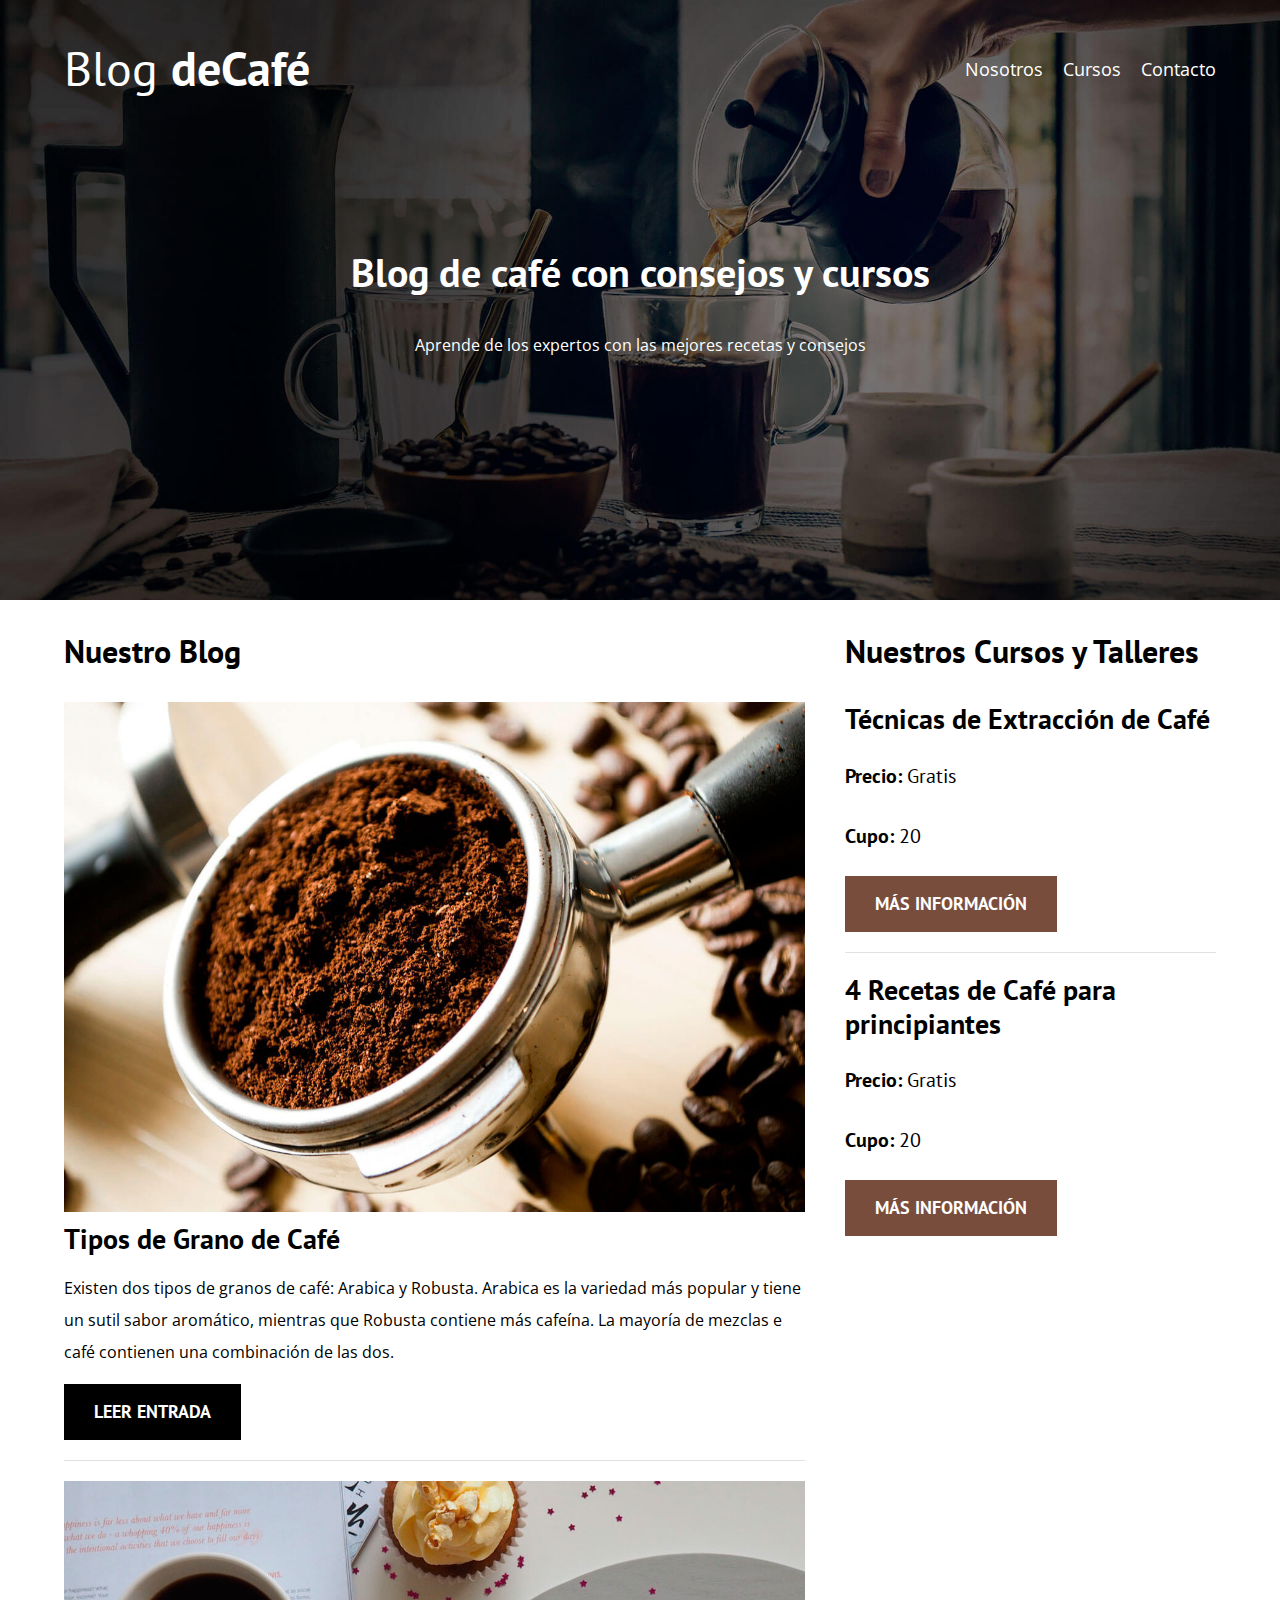
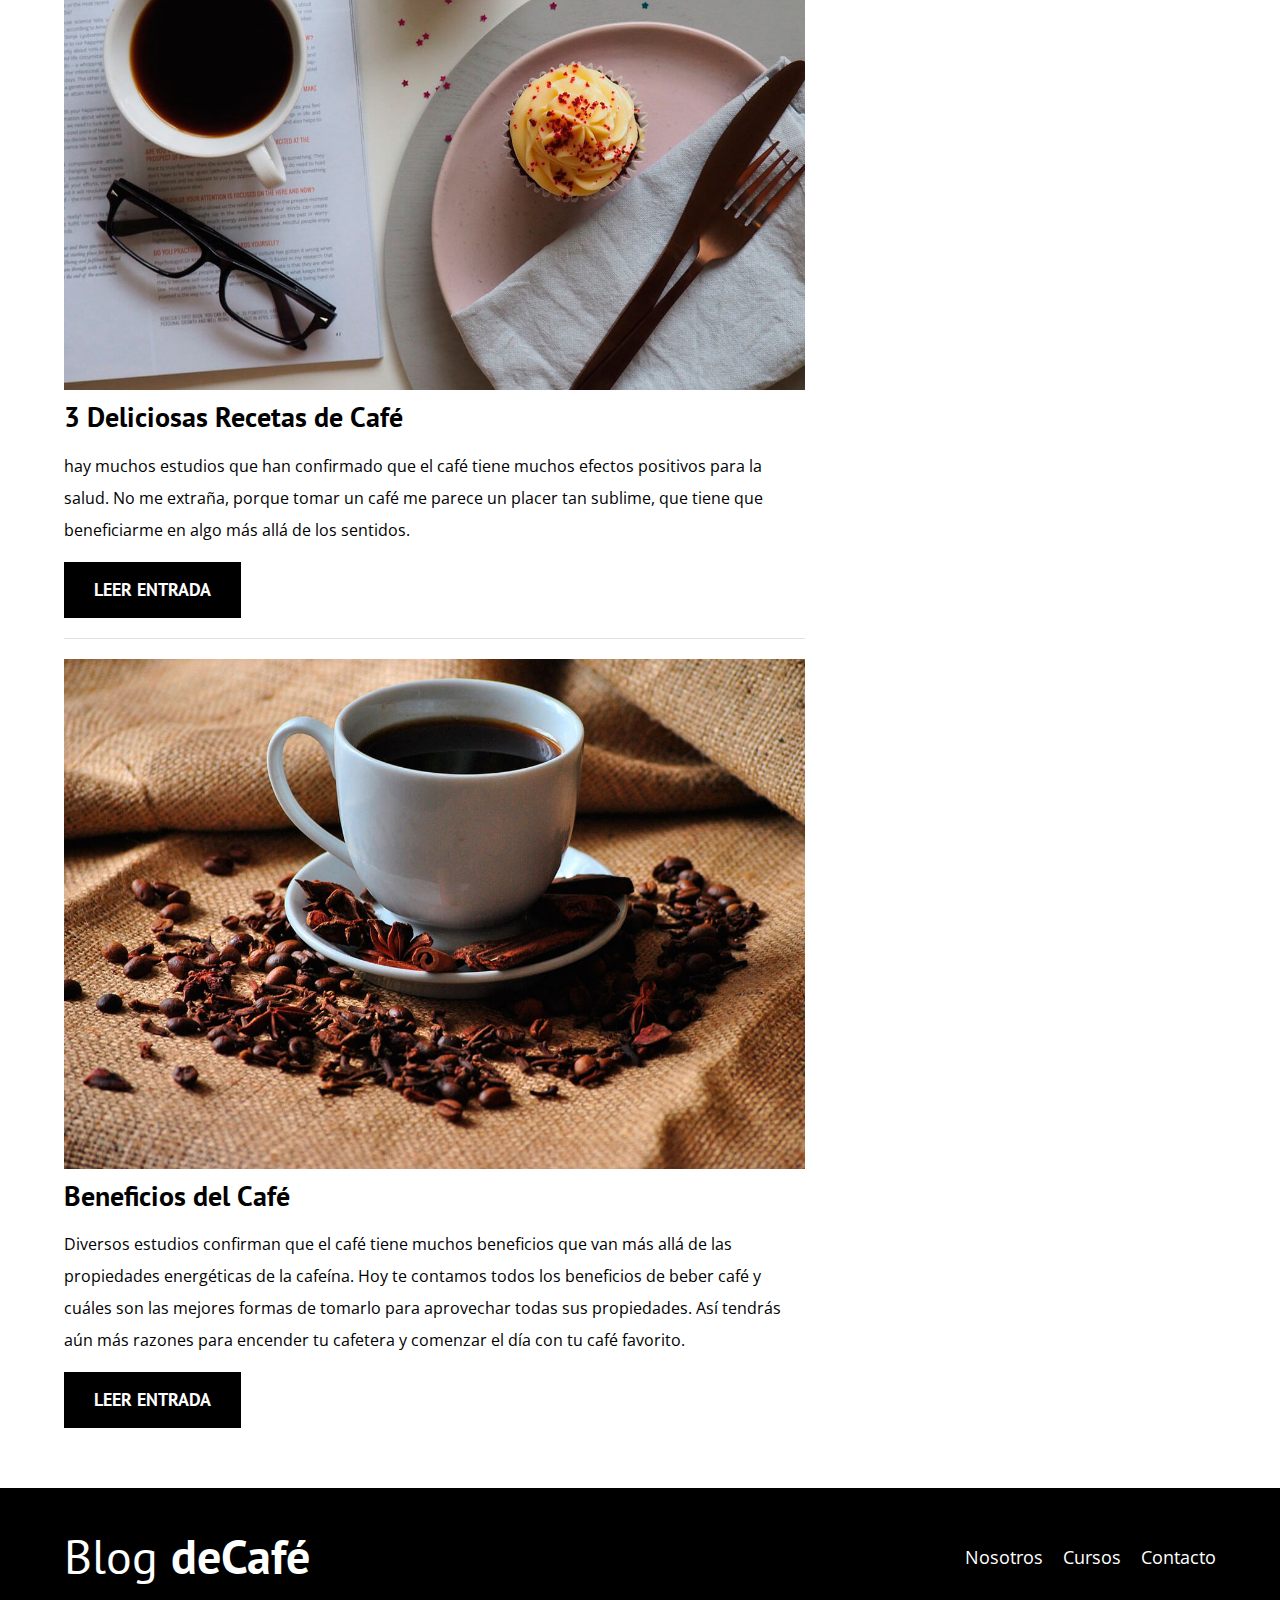
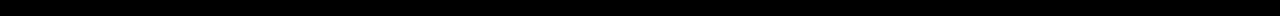
<file: index.html>
<!DOCTYPE html>
<html lang="es">
<head>
    <meta charset="UTF-8">
    <meta http-equiv="X-UA-Compatible" content="IE=edge">
    <meta name="viewport" content="width=device-width, initial-scale=1.0">
    <title>Blog deCafé</title>
    <!--PRELOAD sirve para decirle al navegador que descargue esto pronto-->
    <link rel="preload" href="css/normalize.css" as="style">
    <link rel="stylesheet" href="css/normalize.css">
    <!--PRELOAD-->
    <link rel="preload" href="https://fonts.googleapis.com/css2?family=Open+Sans&family=PT+Sans:wght@400;700&display=swap" as="font" crossorigin="crossorigin">
    <link href="https://fonts.googleapis.com/css2?family=Open+Sans&family=PT+Sans:wght@400;700&display=swap" rel="stylesheet">
    <!--PRELOAD-->
    <link rel="preload" href="css/style.css" as="style">
    <link rel="stylesheet" href="css/style.css">
</head>
<body>
    <header class="header">
        <div class="contenedor">
            <div class="barra">
                <a href="index.html" class="logo">
                    <h1 class="logo__nombre no-margin centrar-texto">Blog <span class="logo__bold">deCafé</span></h1>
                </a>

                <nav class="navegacion">
                    <a href="nosotros.html" class="navegacion__enlace">Nosotros</a>
                    <a href="cursos.html" class="navegacion__enlace">Cursos</a>
                    <a href="contacto.html" class="navegacion__enlace">Contacto</a>
                </nav>
            </div>
        </div>

        <div class="header__texto">
            <h2 class="no-margen">Blog de café con consejos y cursos</h2>
            <p class="no-margen">Aprende de los expertos con las mejores recetas y consejos</p>
        </div>

    </header>

    <div class="contenedor contenido-principal">
        <main class="blog">
            <h3>Nuestro Blog</h3>

            <!--Aca se colocara el contenido del blog en un article-->
            <article class="entrada">
                <div class="entrada__imagen">
                    <img loading="lazy" src="img/blog1.jpg" alt="imagen blog">
                </div>
                <div class="entrada__contenido">
                    <h4 class="no-margin">Tipos de Grano de Café</h4>
                    <p>Existen dos tipos de granos de café: Arabica y Robusta. Arabica es la variedad más popular y tiene un sutil sabor aromático, mientras que Robusta contiene más cafeína. La mayoría de mezclas e café contienen una combinación de las dos.</p>
                    <a href="entrada.html" class="boton boton--primario">Leer Entrada</a>
                </div>
            </article>

            <article class="entrada">
                <div class="entrada__imagen">
                    <img loading="lazy" src="img/blog2.jpg" alt="imagen blog">
                </div>
                <div class="entrada__contenido">
                    <h4 class="no-margin">3 Deliciosas Recetas de Café</h4>
                    <p>hay muchos estudios que han confirmado que el café tiene muchos efectos positivos para la salud. No me extraña, porque tomar un café me parece un placer tan sublime, que tiene que beneficiarme en algo más allá de los sentidos.</p>
                    <a href="entrada.html" class="boton boton--primario">Leer Entrada</a>
                </div>
            </article>

            <article class="entrada">
                <div class="entrada__imagen">
                    <img loading="lazy" src="img/blog3.jpg" alt="imagen blog">
                </div>
                <div class="entrada__contenido">
                    <h4 class="no-margin">Beneficios del Café</h4>
                    <p>Diversos estudios confirman que el café tiene muchos beneficios que van más allá de las propiedades energéticas de la cafeína. Hoy te contamos todos los beneficios de beber café y cuáles son las mejores formas de tomarlo para aprovechar todas sus propiedades. Así tendrás aún más razones para encender tu cafetera y comenzar el día con tu café favorito.</p>
                    <a href="entrada.html" class="boton boton--primario">Leer Entrada</a>
                </div>
            </article>

        </main>

        <aside class="sidebar">
            <h3>Nuestros Cursos y Talleres</h3>

            <ul class="cursos no-padding"> <!--Lista no ordenada-->
                <li class="widget-curso">
                    <h4 class="no-margin">Técnicas de Extracción de Café</h4>
                    <p class="widget-curso__label">Precio: <span class="widget-curso__info">Gratis</span></p>
                    <p class="widget-curso__label">Cupo: <span class="widget-curso__info">20</span></p>
                    <a href="entrada.html" class="boton boton--secundario">Más Información</a>
                </li>

                <li class="widget-curso">
                    <h4 class="no-margin">4 Recetas de Café para principiantes</h4>
                    <p class="widget-curso__label">Precio: <span class="widget-curso__info">Gratis</span></p>
                    <p class="widget-curso__label">Cupo: <span class="widget-curso__info">20</span></p>
                    <a href="entrada.html" class="boton boton--secundario">Más Información</a>
                </li>
            </ul>
        </aside>
    </div>

    <footer class="footer">
        <div class="contenedor">
            <div class="barra">
                <a href="index.html" class="logo">
                    <h1 class="logo__nombre no-margin centrar-texto">Blog <span class="logo__bold">deCafé</span></h1>
                </a>

                <nav class="navegacion">
                    <a href="nosotros.html" class="navegacion__enlace">Nosotros</a>
                    <a href="cursos.html" class="navegacion__enlace">Cursos</a>
                    <a href="contacto.html" class="navegacion__enlace">Contacto</a>
                </nav>
            </div>
        </div>
    </footer>

    <script src="js/modernizr.js"></script>
    <script src="js/script.js"></script>
</body>
</html>
</file>
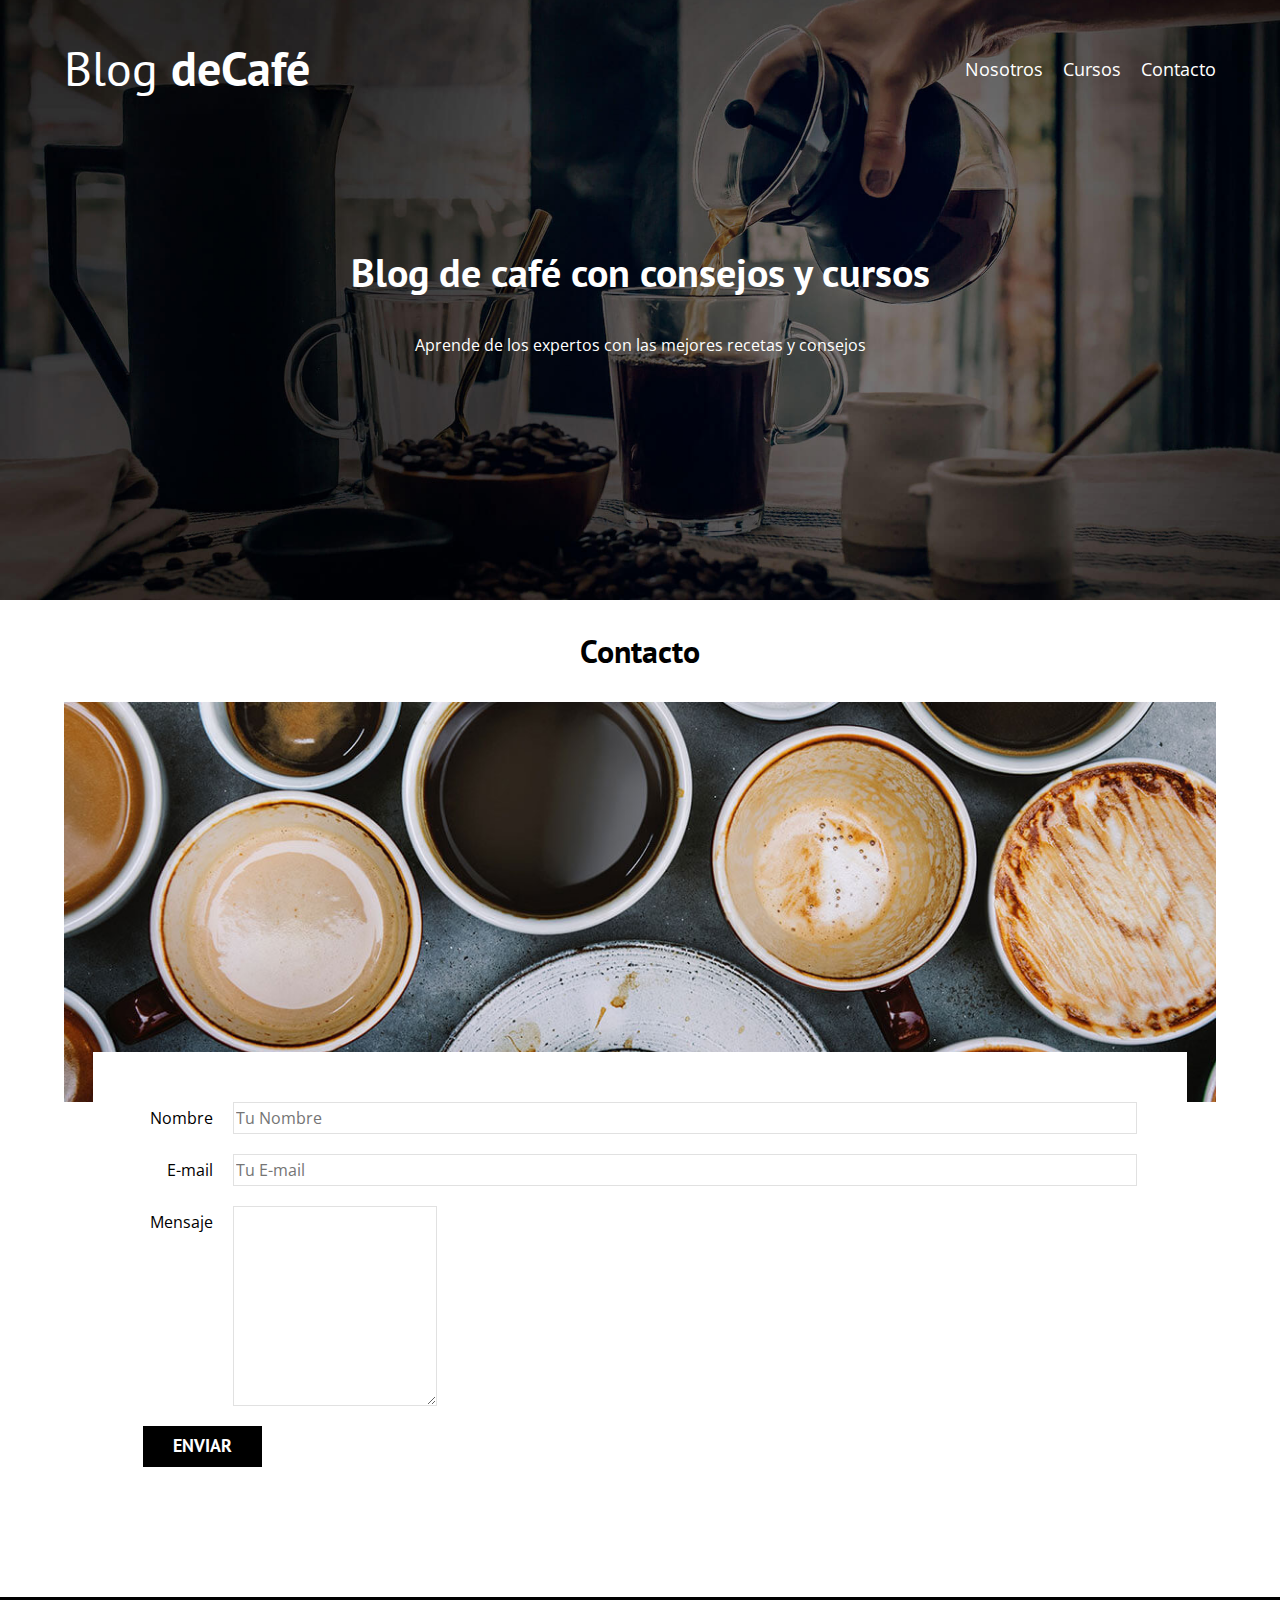
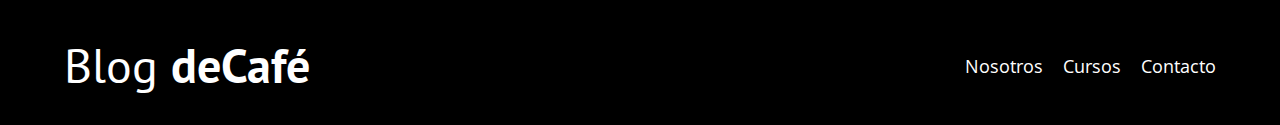
<file: contacto.html>
<!DOCTYPE html>
<html lang="es">
  <head>
    <meta charset="UTF-8" />
    <meta http-equiv="X-UA-Compatible" content="IE=edge" />
    <meta name="viewport" content="width=device-width, initial-scale=1.0" />
    <title>Blog deCafé</title>
   <!--PRELOAD sirve para decirle al navegador que descargue esto pronto-->
   <link rel="preload" href="css/normalize.css" as="style">
   <link rel="stylesheet" href="css/normalize.css">
   <!--PRELOAD-->
   <link href="https://fonts.googleapis.com/css2?family=Open+Sans&family=PT+Sans:wght@400;700&display=swap" rel="stylesheet">
   <!--PRELOAD-->
   <link rel="preload" href="css/style.css" as="style">
   <link rel="stylesheet" href="css/style.css">
  </head>
  <body>
    <header class="header">
      <div class="contenedor">
        <div class="barra">
          <a href="index.html" class="logo">
            <h1 class="logo__nombre no-margin centrar-texto">
              Blog <span class="logo__bold">deCafé</span>
            </h1>
          </a>

          <nav class="navegacion">
            <a href="nosotros.html" class="navegacion__enlace">Nosotros</a>
            <a href="cursos.html" class="navegacion__enlace">Cursos</a>
            <a href="contacto.html" class="navegacion__enlace">Contacto</a>
          </nav>
        </div>
      </div>

      <div class="header__texto">
        <h2 class="no-margen">Blog de café con consejos y cursos</h2>
        <p class="no-margen">
          Aprende de los expertos con las mejores recetas y consejos
        </p>
      </div>
    </header>

    <main class="contenedor">
      <h3 class="centrar-texto">Contacto</h3>
      <div class="contacto-bg"></div>
        <form class="formulario" >

            <div class="campo">
                <label class="campo__label" for="nombre">Nombre</label>
                <input class="campo__field" type="text" placeholder="Tu Nombre" id="nombre" />
            </div>

            <div class="campo">
                <label class="campo__label" for="email">E-mail</label>
                <input class="campo__field" type="email" placeholder="Tu E-mail" id="email" />
            </div>

            <div class="campo">
                <label class="campo__label" for="mensaje">Mensaje</label>
                <textarea class="campo__field--texarea" name="" id="mensaje"></textarea>
            </div>

            <div class="campo">
                <input class="boton boton--primario" type="submit" value="Enviar" />
            </div>

        </form>
    </main>

    <footer class="footer">
      <div class="contenedor">
        <div class="barra">
          <a href="index.html" class="logo">
            <h1 class="logo__nombre no-margin centrar-texto">
              Blog <span class="logo__bold">deCafé</span>
            </h1>
          </a>

          <nav class="navegacion">
            <a href="nosotros.html" class="navegacion__enlace">Nosotros</a>
            <a href="cursos.html" class="navegacion__enlace">Cursos</a>
            <a href="contacto.html" class="navegacion__enlace">Contacto</a>
          </nav>
        </div>
      </div>
    </footer>

    <script src="js/modernizr.js"></script>
    <script src="js/script.js"></script>
  </body>
</html>
</file>
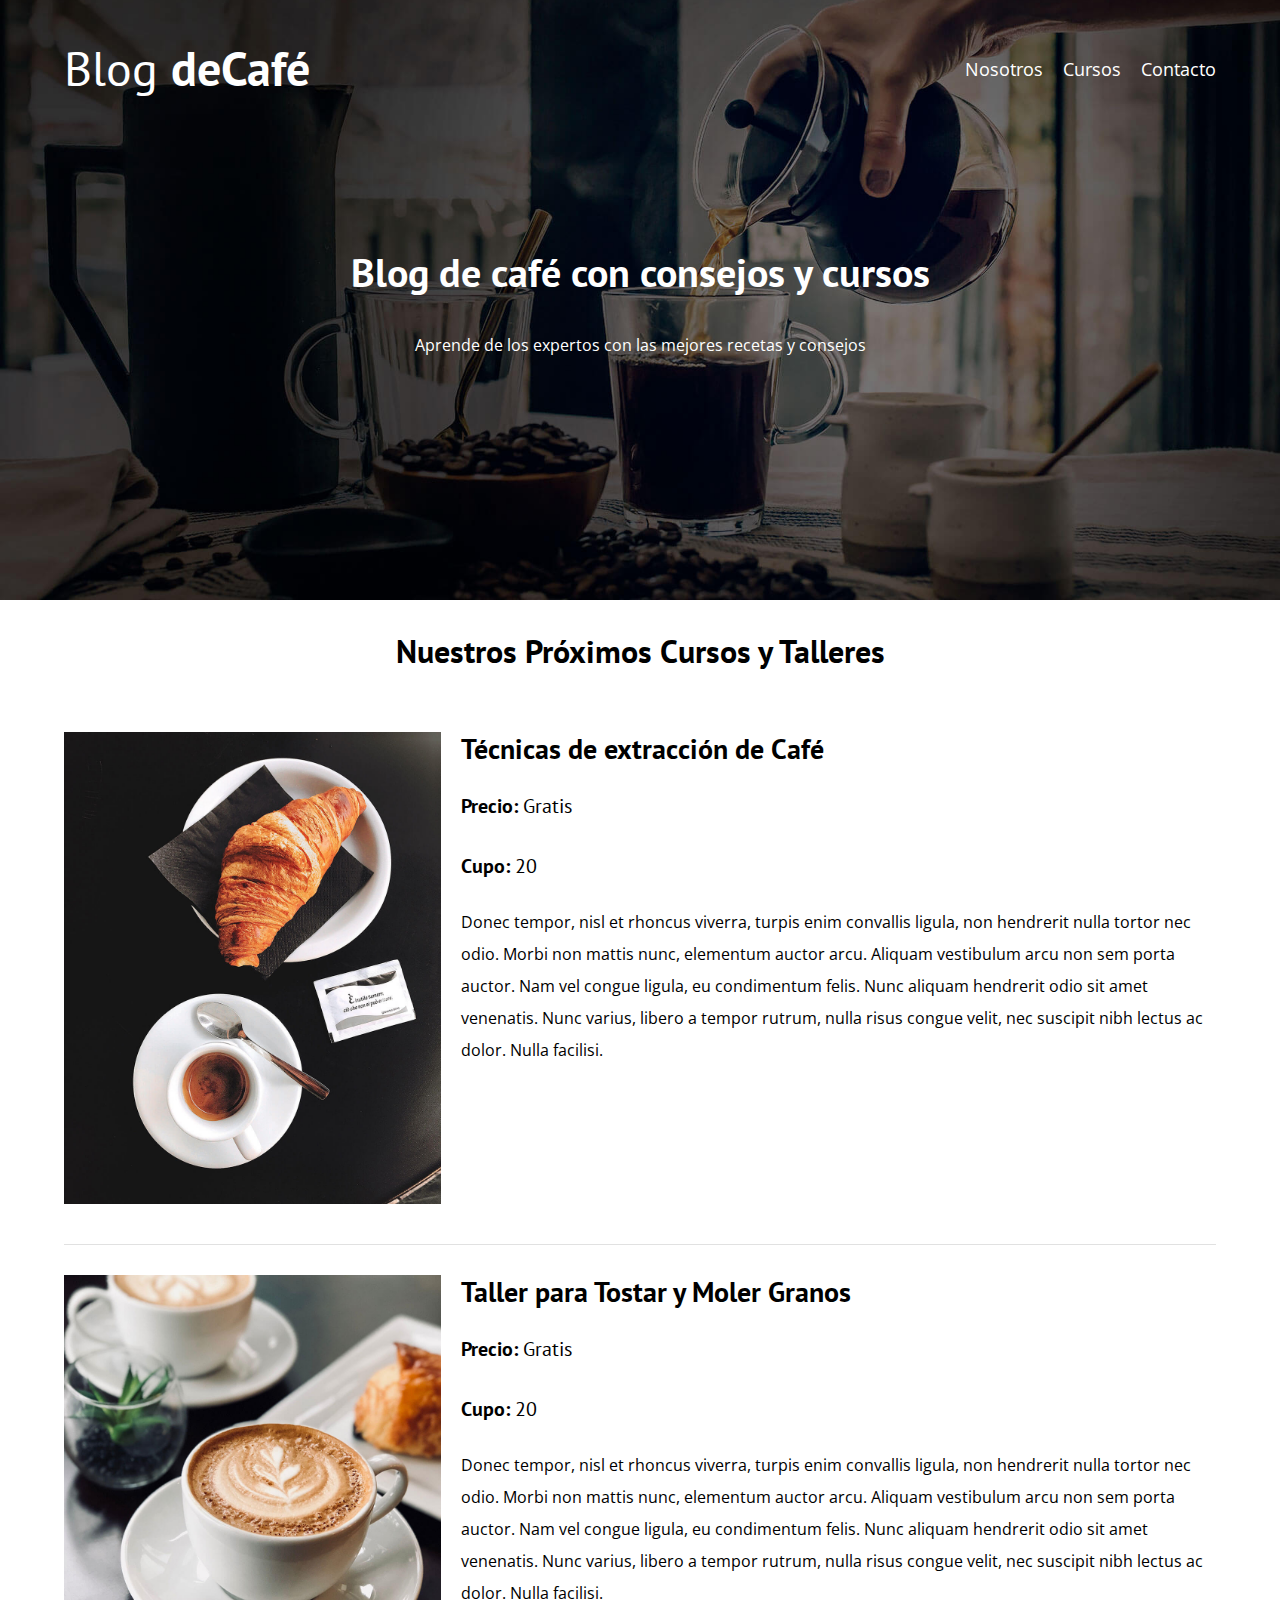
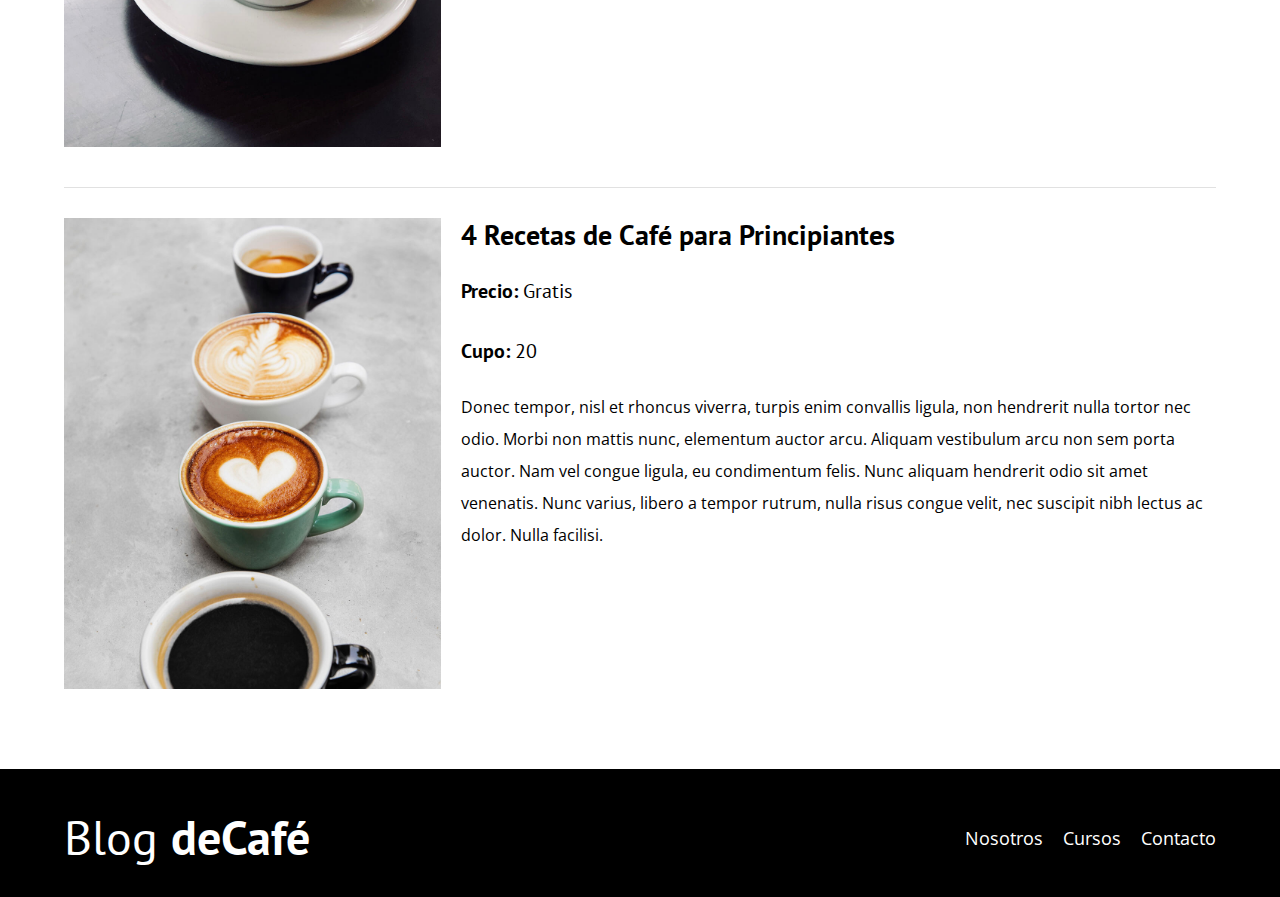
<file: cursos.html>
<!DOCTYPE html>
<html lang="es">
  <head>
    <meta charset="UTF-8" />
    <meta http-equiv="X-UA-Compatible" content="IE=edge" />
    <meta name="viewport" content="width=device-width, initial-scale=1.0" />
    <title>Blog deCafé</title>
    <!--PRELOAD sirve para decirle al navegador que descargue esto pronto-->
    <link rel="preload" href="css/normalize.css" as="style" />
    <link rel="stylesheet" href="css/normalize.css" />
    <!--PRELOAD-->
    <link
      rel="preload"
      href="https://fonts.googleapis.com/css2?family=Open+Sans&family=PT+Sans:wght@400;700&display=swap"
      as="font"
      crossorigin="crossorigin"
    />
    <link
      href="https://fonts.googleapis.com/css2?family=Open+Sans&family=PT+Sans:wght@400;700&display=swap"
      rel="stylesheet"
    />
    <!--PRELOAD-->
    <link rel="preload" href="css/style.css" as="style" />
    <link rel="stylesheet" href="css/style.css" />
  </head>
  <body>
    <header class="header">
      <div class="contenedor">
        <div class="barra">
          <a href="index.html" class="logo">
            <h1 class="logo__nombre no-margin centrar-texto">
              Blog <span class="logo__bold">deCafé</span>
            </h1>
          </a>

          <nav class="navegacion">
            <a href="nosotros.html" class="navegacion__enlace">Nosotros</a>
            <a href="cursos.html" class="navegacion__enlace">Cursos</a>
            <a href="contacto.html" class="navegacion__enlace">Contacto</a>
          </nav>
        </div>
      </div>

      <div class="header__texto">
        <h2 class="no-margen">Blog de café con consejos y cursos</h2>
        <p class="no-margen">
          Aprende de los expertos con las mejores recetas y consejos
        </p>
      </div>
    </header>

    <main class="contenedor">
      <h3 class="centrar-texto">Nuestros Próximos Cursos y Talleres</h3>

      <div class="curso">
        <div class="curso__imagen">
          <img loading="lazy" src="img/curso1.jpg" alt="imagen del curso" />
        </div>

        <div class="curso__informacion">
          <h4 class="no-margin">Técnicas de extracción de Café</h4>
          <p class="curso__label">
            Precio: <span class="widget-curso__info">Gratis</span>
          </p>
          <p class="curso__label">
            Cupo: <span class="widget-curso__info">20</span>
          </p>
          <p class="curso__descripcion">
            Donec tempor, nisl et rhoncus viverra, turpis enim convallis ligula,
            non hendrerit nulla tortor nec odio. Morbi non mattis nunc,
            elementum auctor arcu. Aliquam vestibulum arcu non sem porta auctor.
            Nam vel congue ligula, eu condimentum felis. Nunc aliquam hendrerit
            odio sit amet venenatis. Nunc varius, libero a tempor rutrum, nulla
            risus congue velit, nec suscipit nibh lectus ac dolor. Nulla
            facilisi.
          </p>
        </div>
        <!-- .curso__informacion-->
      </div>
      <!-- .curso-->

      <div class="curso">
        <div class="curso__imagen">
          <img loading="lazy" src="img/curso2.jpg" alt="imagen del curso" />
        </div>

        <div class="curso__informacion">
          <h4 class="no-margin">Taller para Tostar y Moler Granos</h4>
          <p class="curso__label">
            Precio: <span class="widget-curso__info">Gratis</span>
          </p>
          <p class="curso__label">
            Cupo: <span class="widget-curso__info">20</span>
          </p>
          <p class="curso__descripcion">
            Donec tempor, nisl et rhoncus viverra, turpis enim convallis ligula,
            non hendrerit nulla tortor nec odio. Morbi non mattis nunc,
            elementum auctor arcu. Aliquam vestibulum arcu non sem porta auctor.
            Nam vel congue ligula, eu condimentum felis. Nunc aliquam hendrerit
            odio sit amet venenatis. Nunc varius, libero a tempor rutrum, nulla
            risus congue velit, nec suscipit nibh lectus ac dolor. Nulla
            facilisi.
          </p>
        </div>
        <!-- .curso__informacion-->
      </div>
      <!-- .curso-->

      <div class="curso">
        <div class="curso__imagen">
          <img loading="lazy" src="img/curso3.jpg" alt="imagen del curso" />
        </div>

        <div class="curso__informacion">
          <h4 class="no-margin">4 Recetas de Café para Principiantes</h4>
          <p class="curso__label">
            Precio: <span class="widget-curso__info">Gratis</span>
          </p>
          <p class="curso__label">
            Cupo: <span class="widget-curso__info">20</span>
          </p>
          <p class="curso__descripcion">
            Donec tempor, nisl et rhoncus viverra, turpis enim convallis ligula,
            non hendrerit nulla tortor nec odio. Morbi non mattis nunc,
            elementum auctor arcu. Aliquam vestibulum arcu non sem porta auctor.
            Nam vel congue ligula, eu condimentum felis. Nunc aliquam hendrerit
            odio sit amet venenatis. Nunc varius, libero a tempor rutrum, nulla
            risus congue velit, nec suscipit nibh lectus ac dolor. Nulla
            facilisi.
          </p>
        </div>
        <!-- .curso__informacion-->
      </div>
      <!-- .curso-->
    </main>

    <footer class="footer">
      <div class="contenedor">
        <div class="barra">
          <a href="index.html" class="logo">
            <h1 class="logo__nombre no-margin centrar-texto">
              Blog <span class="logo__bold">deCafé</span>
            </h1>
          </a>

          <nav class="navegacion">
            <a href="nosotros.html" class="navegacion__enlace">Nosotros</a>
            <a href="cursos.html" class="navegacion__enlace">Cursos</a>
            <a href="contacto.html" class="navegacion__enlace">Contacto</a>
          </nav>
        </div>
      </div>
    </footer>

    <script src="js/modernizr.js"></script>
    <script src="js/script.js"></script>
  </body>
</html>
</file>
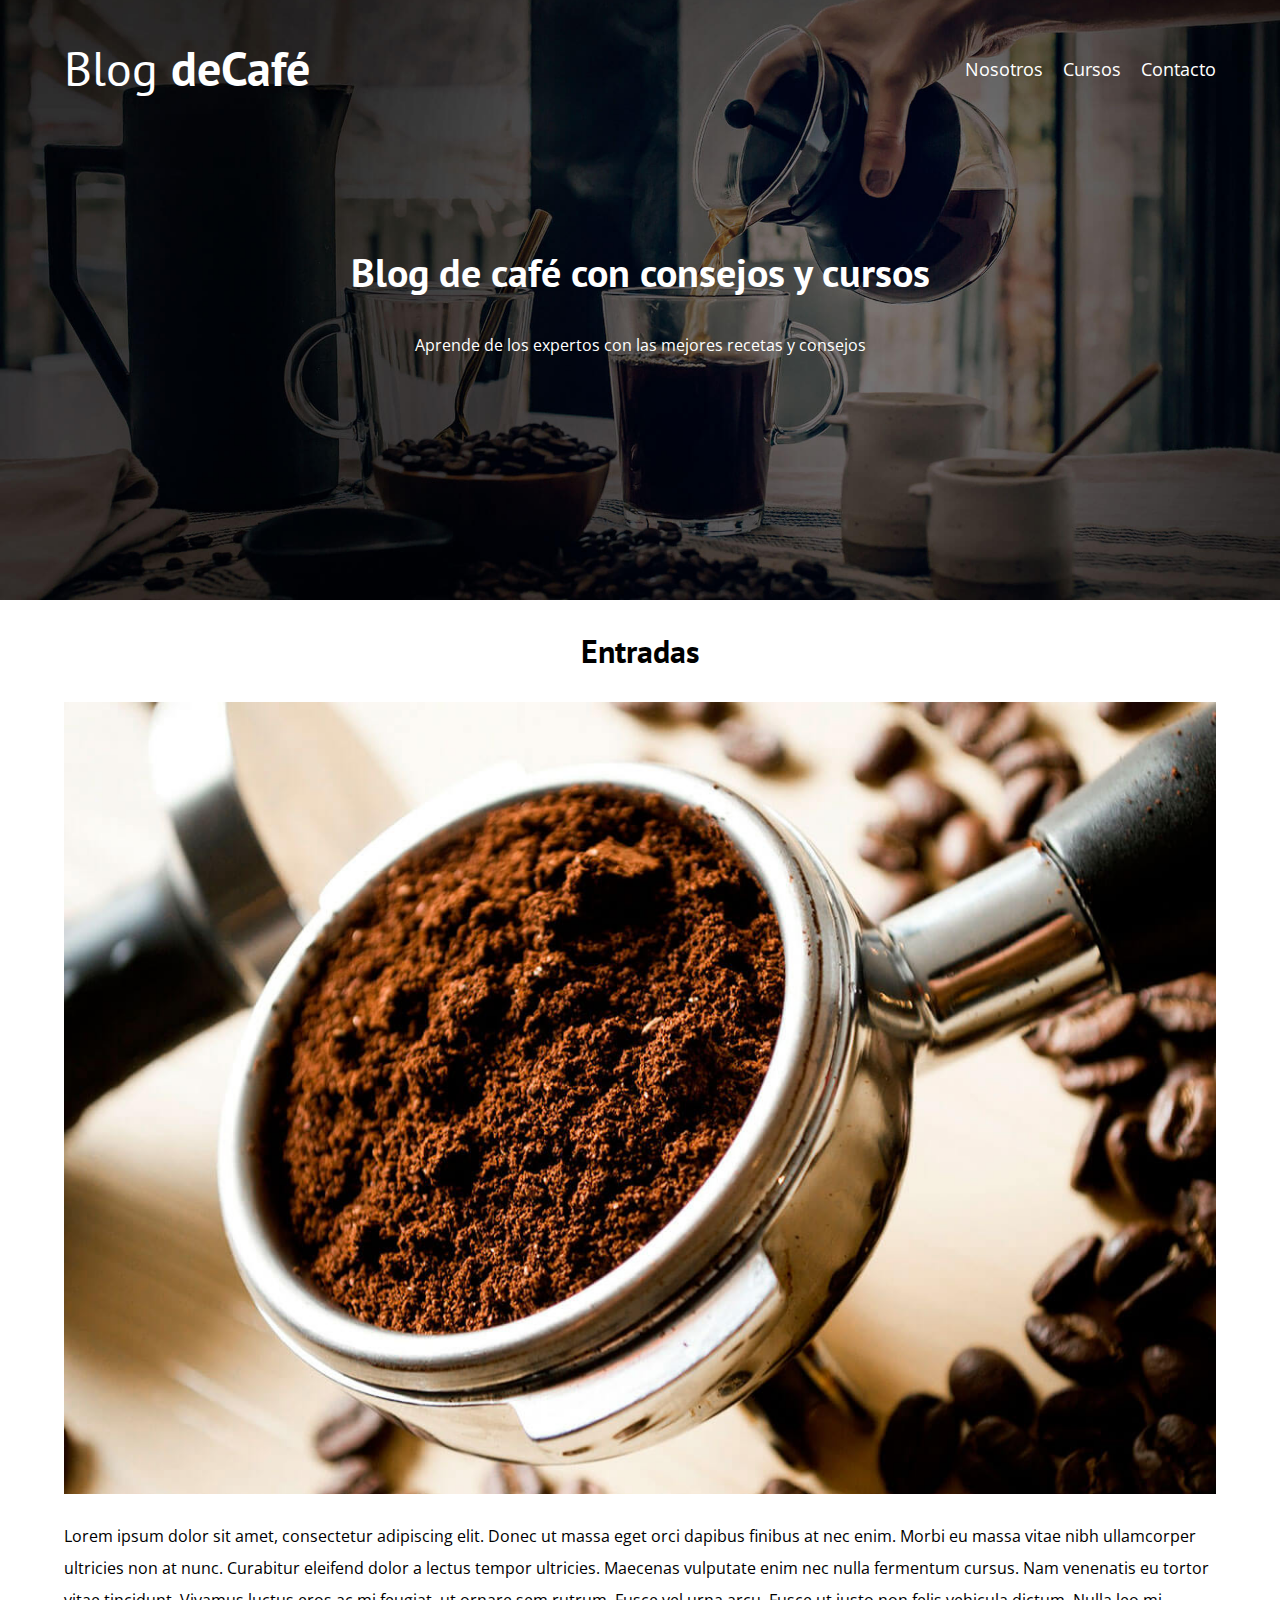
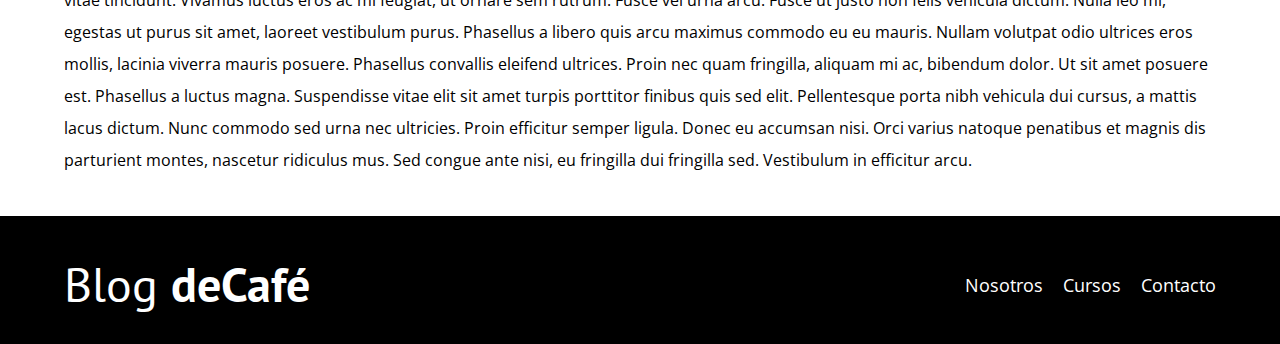
<file: entrada.html>
<!DOCTYPE html>
<html lang="es">
  <head>
    <meta charset="UTF-8" />
    <meta http-equiv="X-UA-Compatible" content="IE=edge" />
    <meta name="viewport" content="width=device-width, initial-scale=1.0" />
    <title>Blog deCafé</title>
    <!--PRELOAD sirve para decirle al navegador que descargue esto pronto-->
    <link rel="preload" href="css/normalize.css" as="style">
    <link rel="stylesheet" href="css/normalize.css">
    <!--PRELOAD-->
    <link rel="preload" href="https://fonts.googleapis.com/css2?family=Open+Sans&family=PT+Sans:wght@400;700&display=swap" as="font" crossorigin="crossorigin">
    <link href="https://fonts.googleapis.com/css2?family=Open+Sans&family=PT+Sans:wght@400;700&display=swap" rel="stylesheet">
    <!--PRELOAD-->
    <link rel="preload" href="css/style.css" as="style">
    <link rel="stylesheet" href="css/style.css">
  </head>
  <body>
    <header class="header">
      <div class="contenedor">
        <div class="barra">
          <a href="index.html" class="logo">
            <h1 class="logo__nombre no-margin centrar-texto">
              Blog <span class="logo__bold">deCafé</span>
            </h1>
          </a>

          <nav class="navegacion">
            <a href="nosotros.html" class="navegacion__enlace">Nosotros</a>
            <a href="cursos.html" class="navegacion__enlace">Cursos</a>
            <a href="contacto.html" class="navegacion__enlace">Contacto</a>
          </nav>
        </div>
      </div>

      <div class="header__texto">
        <h2 class="no-margen">Blog de café con consejos y cursos</h2>
        <p class="no-margen">
          Aprende de los expertos con las mejores recetas y consejos
        </p>
      </div>
    </header>

    <main class="contenedor">
      <h3 class="centrar-texto">Entradas</h3>
      <img loading="lazy" src="img/blog1.jpg" alt="imagen del blog" />
      <p>
        Lorem ipsum dolor sit amet, consectetur adipiscing elit. Donec ut massa
        eget orci dapibus finibus at nec enim. Morbi eu massa vitae nibh
        ullamcorper ultricies non at nunc. Curabitur eleifend dolor a lectus
        tempor ultricies. Maecenas vulputate enim nec nulla fermentum cursus.
        Nam venenatis eu tortor vitae tincidunt. Vivamus luctus eros ac mi
        feugiat, ut ornare sem rutrum. Fusce vel urna arcu. Fusce ut justo non
        felis vehicula dictum. Nulla leo mi, egestas ut purus sit amet, laoreet
        vestibulum purus. Phasellus a libero quis arcu maximus commodo eu eu
        mauris. Nullam volutpat odio ultrices eros mollis, lacinia viverra
        mauris posuere. Phasellus convallis eleifend ultrices. Proin nec quam
        fringilla, aliquam mi ac, bibendum dolor. Ut sit amet posuere est.
        Phasellus a luctus magna. Suspendisse vitae elit sit amet turpis
        porttitor finibus quis sed elit. Pellentesque porta nibh vehicula dui
        cursus, a mattis lacus dictum. Nunc commodo sed urna nec ultricies.
        Proin efficitur semper ligula. Donec eu accumsan nisi. Orci varius
        natoque penatibus et magnis dis parturient montes, nascetur ridiculus
        mus. Sed congue ante nisi, eu fringilla dui fringilla sed. Vestibulum in
        efficitur arcu.
      </p>
    </main>

    <footer class="footer">
      <div class="contenedor">
        <div class="barra">
          <a href="index.html" class="logo">
            <h1 class="logo__nombre no-margin centrar-texto">
              Blog <span class="logo__bold">deCafé</span>
            </h1>
          </a>

          <nav class="navegacion">
            <a href="nosotros.html" class="navegacion__enlace">Nosotros</a>
            <a href="cursos.html" class="navegacion__enlace">Cursos</a>
            <a href="contacto.html" class="navegacion__enlace">Contacto</a>
          </nav>
        </div>
      </div>
    </footer>

    <script src="js/modernizr.js"></script>
    <script src="js/script.js"></script>
  </body>
</html>
</file>
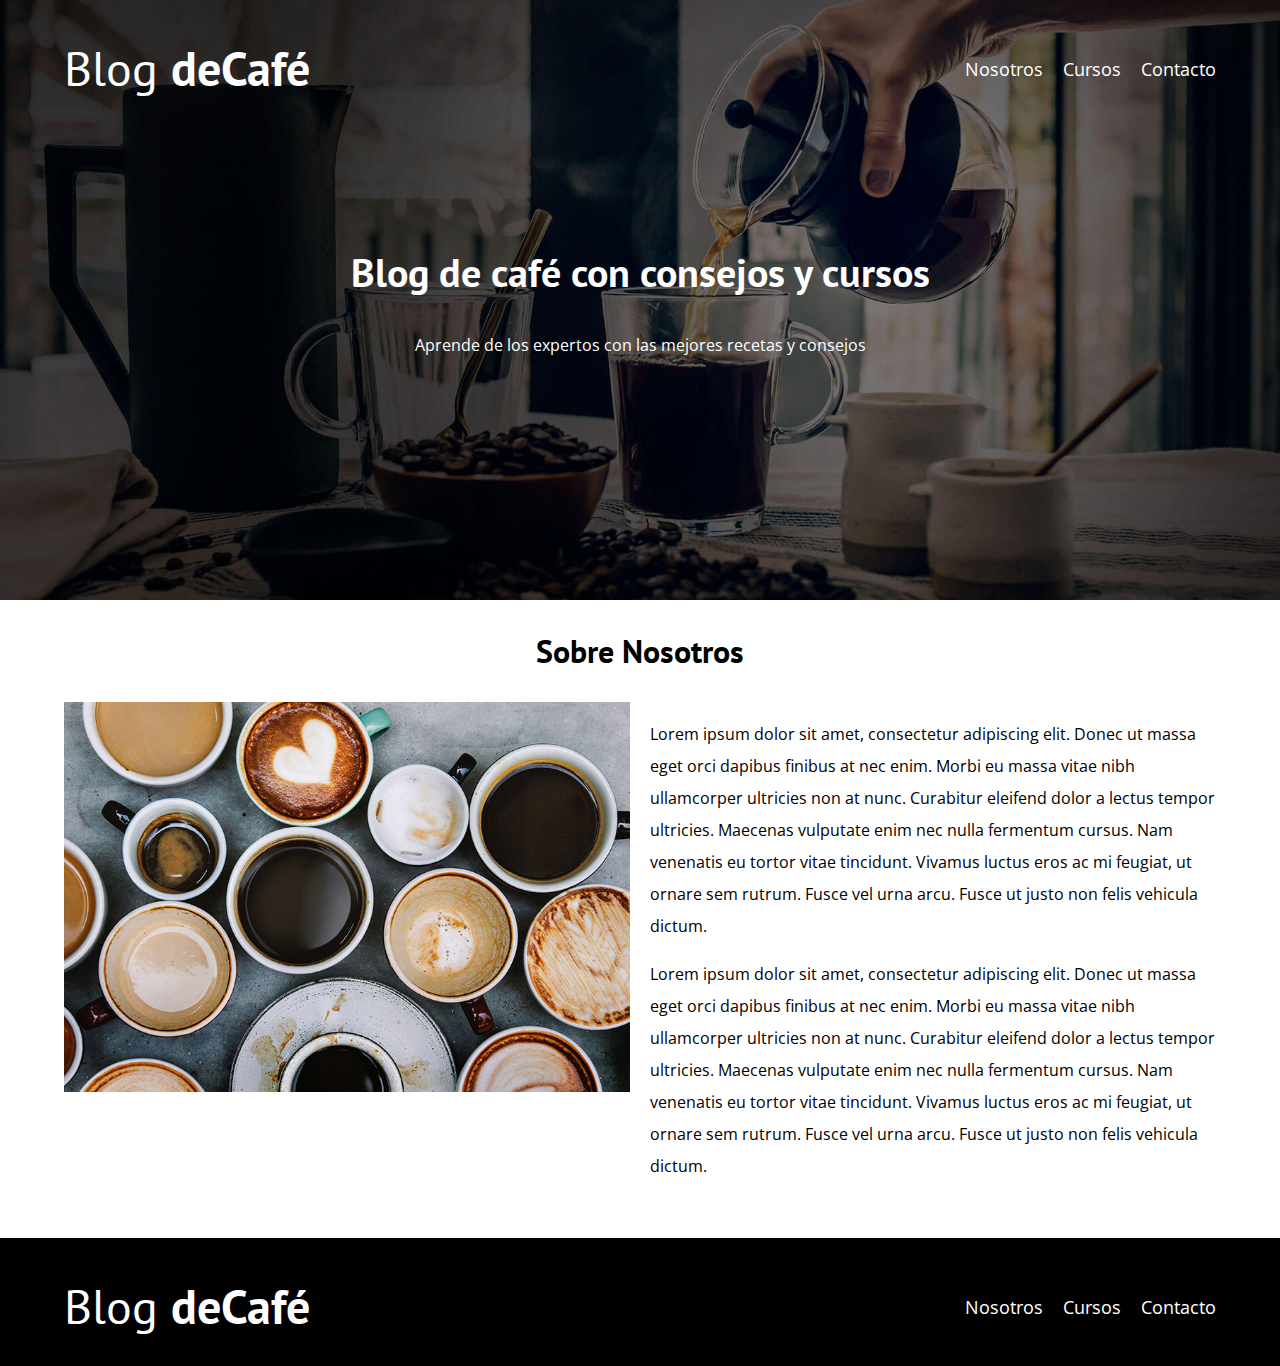
<file: nosotros.html>
<!DOCTYPE html>
<html lang="es">
<head>
    <meta charset="UTF-8">
    <meta http-equiv="X-UA-Compatible" content="IE=edge">
    <meta name="viewport" content="width=device-width, initial-scale=1.0">
    <title>Blog deCafé</title>
    <!--PRELOAD sirve para decirle al navegador que descargue esto pronto-->
    <link rel="preload" href="css/normalize.css" as="style">
    <link rel="stylesheet" href="css/normalize.css">
    <!--PRELOAD-->
    <link rel="preload" href="https://fonts.googleapis.com/css2?family=Open+Sans&family=PT+Sans:wght@400;700&display=swap" as="font" crossorigin="crossorigin">
    <link href="https://fonts.googleapis.com/css2?family=Open+Sans&family=PT+Sans:wght@400;700&display=swap" rel="stylesheet">
    <!--PRELOAD-->
    <link rel="preload" href="css/style.css" as="style">
    <link rel="stylesheet" href="css/style.css">
</head>
<body>
    <header class="header">
        <div class="contenedor">
            <div class="barra">
                <a href="index.html" class="logo">
                    <h1 class="logo__nombre no-margin centrar-texto">Blog <span class="logo__bold">deCafé</span></h1>
                </a>

                <nav class="navegacion">
                    <a href="nosotros.html" class="navegacion__enlace">Nosotros</a>
                    <a href="cursos.html" class="navegacion__enlace">Cursos</a>
                    <a href="contacto.html" class="navegacion__enlace">Contacto</a>
                </nav>
            </div>
        </div>

        <div class="header__texto">
            <h2 class="no-margen">Blog de café con consejos y cursos</h2>
            <p class="no-margen">Aprende de los expertos con las mejores recetas y consejos</p>
        </div>

    </header>

    <main class="contenedor">
       <h3 class="centrar-texto"> Sobre Nosotros</h3>
       <div class="sobre-nosotros">
            <div class="sobre-nosotros__imagen">
                <img loading="lazy" src="img/nosotros.jpg" alt="imagen nosotros">
            </div><!-- .sobre-nosotros__imagen-->
            <div class="sobre-nosotros__texto">
               <p> Lorem ipsum dolor sit amet, consectetur adipiscing elit. Donec ut massa eget orci dapibus
                 finibus at nec enim. Morbi eu massa vitae nibh ullamcorper ultricies non at nunc. Curabitur 
                 eleifend dolor a lectus tempor ultricies. Maecenas vulputate enim nec nulla fermentum cursus. 
                 Nam venenatis eu tortor vitae tincidunt. Vivamus luctus eros ac mi feugiat, ut ornare sem rutrum. 
                 Fusce vel urna arcu. Fusce ut justo non felis vehicula dictum.</p>
                
                 <p> Lorem ipsum dolor sit amet, consectetur adipiscing elit. Donec ut massa eget orci dapibus
                finibus at nec enim. Morbi eu massa vitae nibh ullamcorper ultricies non at nunc. Curabitur 
                eleifend dolor a lectus tempor ultricies. Maecenas vulputate enim nec nulla fermentum cursus. 
                Nam venenatis eu tortor vitae tincidunt. Vivamus luctus eros ac mi feugiat, ut ornare sem rutrum. 
                Fusce vel urna arcu. Fusce ut justo non felis vehicula dictum.</p>
            </div><!-- .sobre-nosotros__texto-->
       </div><!-- .sobre-nosotros-->
    </main>

    <footer class="footer">
        <div class="contenedor">
            <div class="barra">
                <a href="index.html" class="logo">
                    <h1 class="logo__nombre no-margin centrar-texto">Blog <span class="logo__bold">deCafé</span></h1>
                </a>

                <nav class="navegacion">
                    <a href="nosotros.html" class="navegacion__enlace">Nosotros</a>
                    <a href="cursos.html" class="navegacion__enlace">Cursos</a>
                    <a href="contacto.html" class="navegacion__enlace">Contacto</a>
                </nav>
            </div>
        </div>
    </footer>

    <script src="js/modernizr.js"></script>
    <script src="js/script.js"></script>
</body>
</html>
</file>
<file: css/style.css>
:root{
    --fuenteHeading: 'PT Sans', sans-serif;
    --fuenteParrafos: 'Open Sans', sans-serif;
    --colorPrimario: #784d3c;
    --grisClaro: #e1e1e1;
    --blanco:#fff;
    --negro: #000000;
}
html{
    box-sizing: border-box;
    font-size: 62.5%; /*1 rem =10px*/
}
*,*:before,*:after{
    /* el box sizing lo hereda el elemento padre que seria html*/
    box-sizing:inherit ;
}
body{
    font-family: var(--fuenteParrafos);
    font-size: 1.6rem ;
    line-height: 2; /*un interlineado*/
}

/*GLOBALES*/
.contenedor{
    /*max-width: 120rem; 1200px*/
    /*width: 90%; estas dos lineas es la forma anterior la de abajo es la mas nueva y significa lo mismo*/ 
    width: min(90%,120rem); /*min va aplicar el valor de estos dos que sea menor*/
    margin: 0 auto;
}
a{
    text-decoration: none;
}
h1,h2,h3,h4{
    font-family: var(--fuenteHeading);
    line-height: 1.2 ;
}
h1{
    font-size: 4.8rem;
}
h2{
    font-size: 4rem;
}
h3{
    font-size: 3.2rem;
}
h4{
    font-size: 2.8rem;
}
img{
    max-width: 100%;
}
/*Utilidades*/
.no-margin{
    margin: 0;
}
.no-padding{
    padding: 0;
}
.centrar-texto{
    text-align: center;
}
/*HEADER*/
.header{
    background-image: url(../img/banner.jpg);
    height: 60rem;
    background-size: cover;
    background-repeat: no-repeat;
    background-position: center center ; /*se utiliza normalmente con 
    background cover y va a centrarlo vertical y horizontalmente y la imagen va a fluir*/
}
.header__texto{
    text-align: center;
    color: var(--blanco);
    margin-top: 5rem;
}
@media (min-width: 768px){
    .header__texto{
        margin-top: 15rem;
    }
} 
.barra{
    padding-top: 4rem;
}
@media (min-width: 768px){
    .barra{
        display: flex;
        justify-content: space-between; /*para alinear contenido horizontalmente */
        align-items: center ; /*para alinear verticalmente*/
    }
} 
.logo{
    color: var(--blanco);
}
.logo__nombre{
    font-weight: 400;
}
.logo__bold{
    font-weight: 700;
}
@media (min-width: 768px){
    .navegacion{
        display: flex;
        gap: 2rem;
    }
} 
.navegacion__enlace{
    display: block;
    text-align: center;
    font-size: 1.8rem;
    color: var(--blanco);
}
@media (min-width: 768px){
    .contenido-principal{
        display: grid;
        grid-template-columns: 2fr 1fr;
        column-gap: 4rem;
    }
} 
.entrada{
    border-bottom: 1px solid var(--grisClaro);
    margin-bottom: 2rem;
}
/*para quitarle el borde a la ultima entrada del blog*/
.entrada:last-of-type{
    border: none;
    margin-bottom: 0;
}
.boton{
    display: block;
    font-family: var(--fuenteHeading);
    color: var(--blanco);
    text-align: center;
    padding: 1rem 3rem;
    font-size: 1.8rem;
    text-transform: uppercase;
    font-weight: 700;
    margin-bottom: 2rem;
    border: none;
}
@media (min-width: 768px){
    .boton{ /* con el display-block el boton se va a ver mas pequeño, 
 inline-block fluyen con el texto y demás elementos como si fueran
 elementos en-línea y además respetan el ancho, el alto y los márgenes 
 verticales*/
        display: inline-block;
    }
}
.boton:hover{
    cursor: pointer;
}
.boton--primario{
    background-color: var(--negro);
}
.boton--secundario{
    background-color: var(--colorPrimario);
}
.cursos{
    list-style: none; /*para quitarle las viñetas a las listas*/
}
.widget-curso{
    border-bottom: 1px solid var(--grisClaro);
    margin-bottom: 2rem;
}
.widget-curso:last-of-type{
    border: none;
    margin-bottom: 0;
}
.widget-curso__label,
.curso__label{
    font-family: var(--fuenteHeading);
    font-weight: bold;
}
.widget-curso__info,
.curso__info{
    font-weight: normal;
}
.widget-curso__label,
.widget-curso__info,
.curso__label,
.curso__info{
    font-size: 2rem;
}
.footer{
    background-color: var(--negro);
    padding-bottom:3rem ;
    margin-top: 4rem;
}
/*Sobre Nosotros*/
@media (min-width: 768px){
    .sobre-nosotros{
        display: flex; 
        justify-content: space-between; /*alternativa usar gap: 2rem, pero no lo soporta todos los navegadores*/
    }
    .sobre-nosotros__imagen,
    .sobre-nosotros__texto{
        flex-basis:calc(50% - 1rem);
    }
    /*
    .sobre-nosotros{
        display: grid;
        grid-template-columns: repeat(2, 1fr);
        column-gap: 2rem;
    } el mismo resultado que las lineas de arriba pero utilizando grid*/
} 

.curso{
    padding: 3rem 0;
    border-bottom: 1px solid var(--grisClaro) ;
}
@media (min-width: 768px){
    .curso{
        display: grid;
        grid-template-columns: 1fr 2fr;
        column-gap: 2rem;
    }
} 
.curso:last-of-type{
    border: none;
}
/*CONTACTO*/
.error{
   background-color: rgb(185, 0, 0 ); 
   text-align: center;
   padding: 1rem;
   color: var(--blanco);
   text-transform: uppercase;
}
.correcto{
    background-color: rgb(74,185, 0 ); 
    text-align: center;
    padding: 1rem;
    color: var(--blanco);
    text-transform: uppercase;
}
.contacto-bg{
    background-image: url(../img/contacto.jpg);
    height: 40rem;
    background-size: cover;
    background-repeat: no-repeat;
}
.formulario{
    background-color: var(--blanco);
    margin: -5rem auto 0 auto;
    width: 95%;
    padding: 5rem;
}
.campo{
    display: flex;
    margin-bottom: 2rem;
}
.campo__label{
    flex: 0 0 9rem; /*va a dejar fijo el label en los 9rem*/
    text-align: right;
    padding-right: 2rem;
}
.campo__field{
    flex: 1;
    border: 1px solid var(--grisClaro);
}
.campo__field--texarea{
    height: 20rem;
    border: 1px solid var(--grisClaro);
}
</file>
